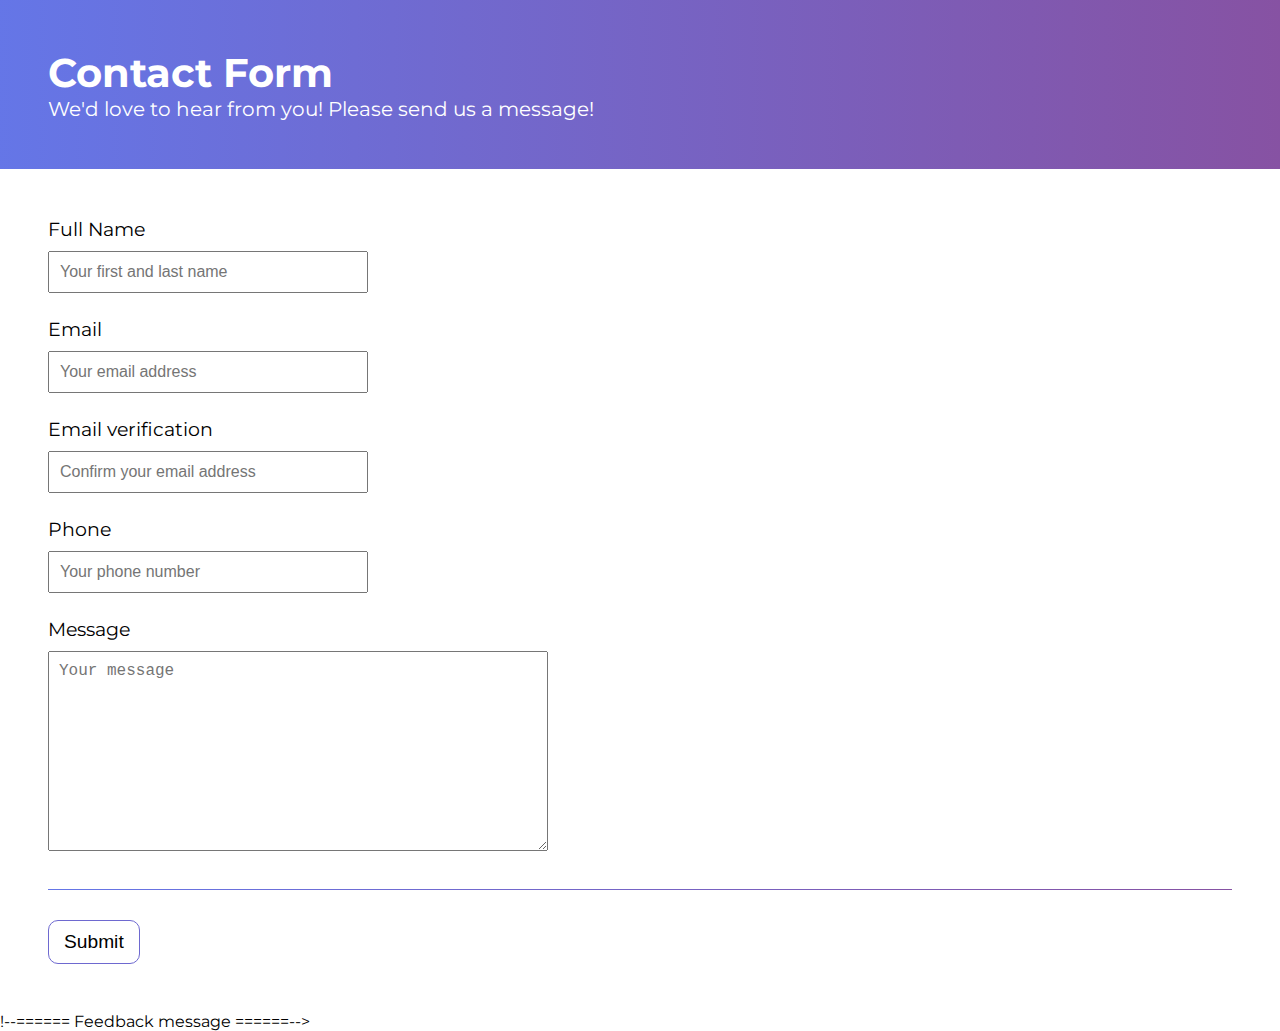
<file: Form-JS/index.html>
<!DOCTYPE html>
<html lang="en">
  <head>
    <meta charset="UTF-8" />
    <meta http-equiv="X-UA-Compatible" content="IE=edge" />
    <meta name="viewport" content="width=device-width, initial-scale=1.0" />
    <link rel="stylesheet" href="style.css" />
    <title>Form</title>
    <script defer src="script.js"></script>
  </head>
  <body>
    <div class="contact-us">
      <h1>Contact Form</h1>
      <p>We'd love to hear from you! Please send us a message!</p>
    </div>

    <form>
      <!--====== Full Name ======-->

      <div class="form-group">
        <label for="name">Full Name</label>
        <input
          name="name"
          class=""
          type="text"
          placeholder="Your first and last name"
        />
        <div class="error-hint hidden">Your name is required</div>
      </div>

      <!--====== Email ======-->

      <div class="form-group">
        <label for="name">Email</label>
        <input
          name="email"
          class=""
          type="text"
          placeholder="Your email address"
        />
        <div class="error-hint hidden">Your email is invalid</div>
      </div>

      <!--====== Email verification ======-->
      <div class="form-group">
        <label for="name">Email verification</label>
        <input
          name="email-confirm"
          class=""
          type="text"
          placeholder="Confirm your email address"
        />
        <div class="error-hint hidden">Your email do not match</div>
      </div>

      <!--====== Phone Number ======-->

      <div class="form-group">
        <label for="name">Phone</label>
        <input
          name="phone"
          class=""
          type="text"
          placeholder="Your phone number"
        />
        <div class="error-hint hidden">Your phone is invalid</div>
      </div>

      <!--====== Message Form ======-->

      <div class="form-group">
        <label for="name">Message</label>
        <textarea
          name="message"
          type="text"
          placeholder="Your message"
        ></textarea>
        <div class="error-hint hidden">Your message is required.</div>
      </div>

      <hr />

      <button type="submit" name="btn">Submit</button>
    </form>

    !--====== Feedback message ======-->

    <div class="thank-you hidden">Thank you for your feedback!</div>
  </body>
</html>
</file>
<file: Form-JS/style.css>
/* Google Fonts */
@import url('https://fonts.googleapis.com/css2?family=Montserrat:wght@400;500;600;700&display=swap');

:root {
  /* CSS HEX */
  --neon-blue: #6274e7ff;
  --violet-blue-crayola: #686edcff;
  --violet-blue-crayola-2: #6e69d0ff;
  --blue-violet-crayola: #7563c5ff;
  --blue-violet-crayola-2: #7b5dbaff;
  --royal-purple: #8158aeff;
  --purpureus: #8752a3ff;
}

* {
  margin: 0;
  padding: 0;
  box-sizing: border-box;
}
html {
  scroll-behavior: smooth;
}

/* Main Styling */
html,
body {
  font-family: 'Montserrat', sans-serif;
}

a {
  text-decoration: none;
}

.contact-us {
  background: linear-gradient(
    90deg,
    hsla(232, 73%, 65%, 1) 0%,
    hsla(279, 33%, 48%, 1) 100%
  );

  color: white;
  font-size: 20px;
  padding: 3rem;
}

/*==== Form Group ====*/

form {
  padding: 3rem;
}

.form-group {
  margin-bottom: 20px;
}
.form-group label {
  display: block;
  font-size: 1.2rem;
  margin-bottom: 10px;
}

.form-group input,
textarea {
  width: 320px;
  padding: 10px;
  font-size: 1rem;
  color: #333;
  margin-bottom: 4px;
}

textarea {
  width: 500px;
  height: 200px;
}
input.invalid {
  border: 1px solid red;
}

.error-hint {
  color: red;
  font-size: 0.8rem;
}

/*==== Line ====*/
hr {
  height: 1px;

  background: linear-gradient(
    90deg,
    hsla(232, 73%, 65%, 1) 0%,
    hsla(279, 33%, 48%, 1) 100%
  );
  border: none;
  margin-top: 30px;
  margin-bottom: 30px;
  z-index: 10;
}

/*==== BTN ====*/

button {
  padding: 10px 15px 10px 15px;
  font-size: 1.2rem;
  background: none;
  border: 1px solid #6e69d0ff;
  border-radius: 10px;
  transition: all 0.5s;
  cursor: pointer;
}

button:hover {
  background-color: #6e69d0ff;
  color: white;
}

/*==== Feedback Message ====*/
.hidden {
  display: none;
}

.thank-you {
  margin-top: 150px;
  padding: 40px;
  text-align: center;
  font-size: 32px;
  font-weight: 500;
  color: #333;
}
</file>
